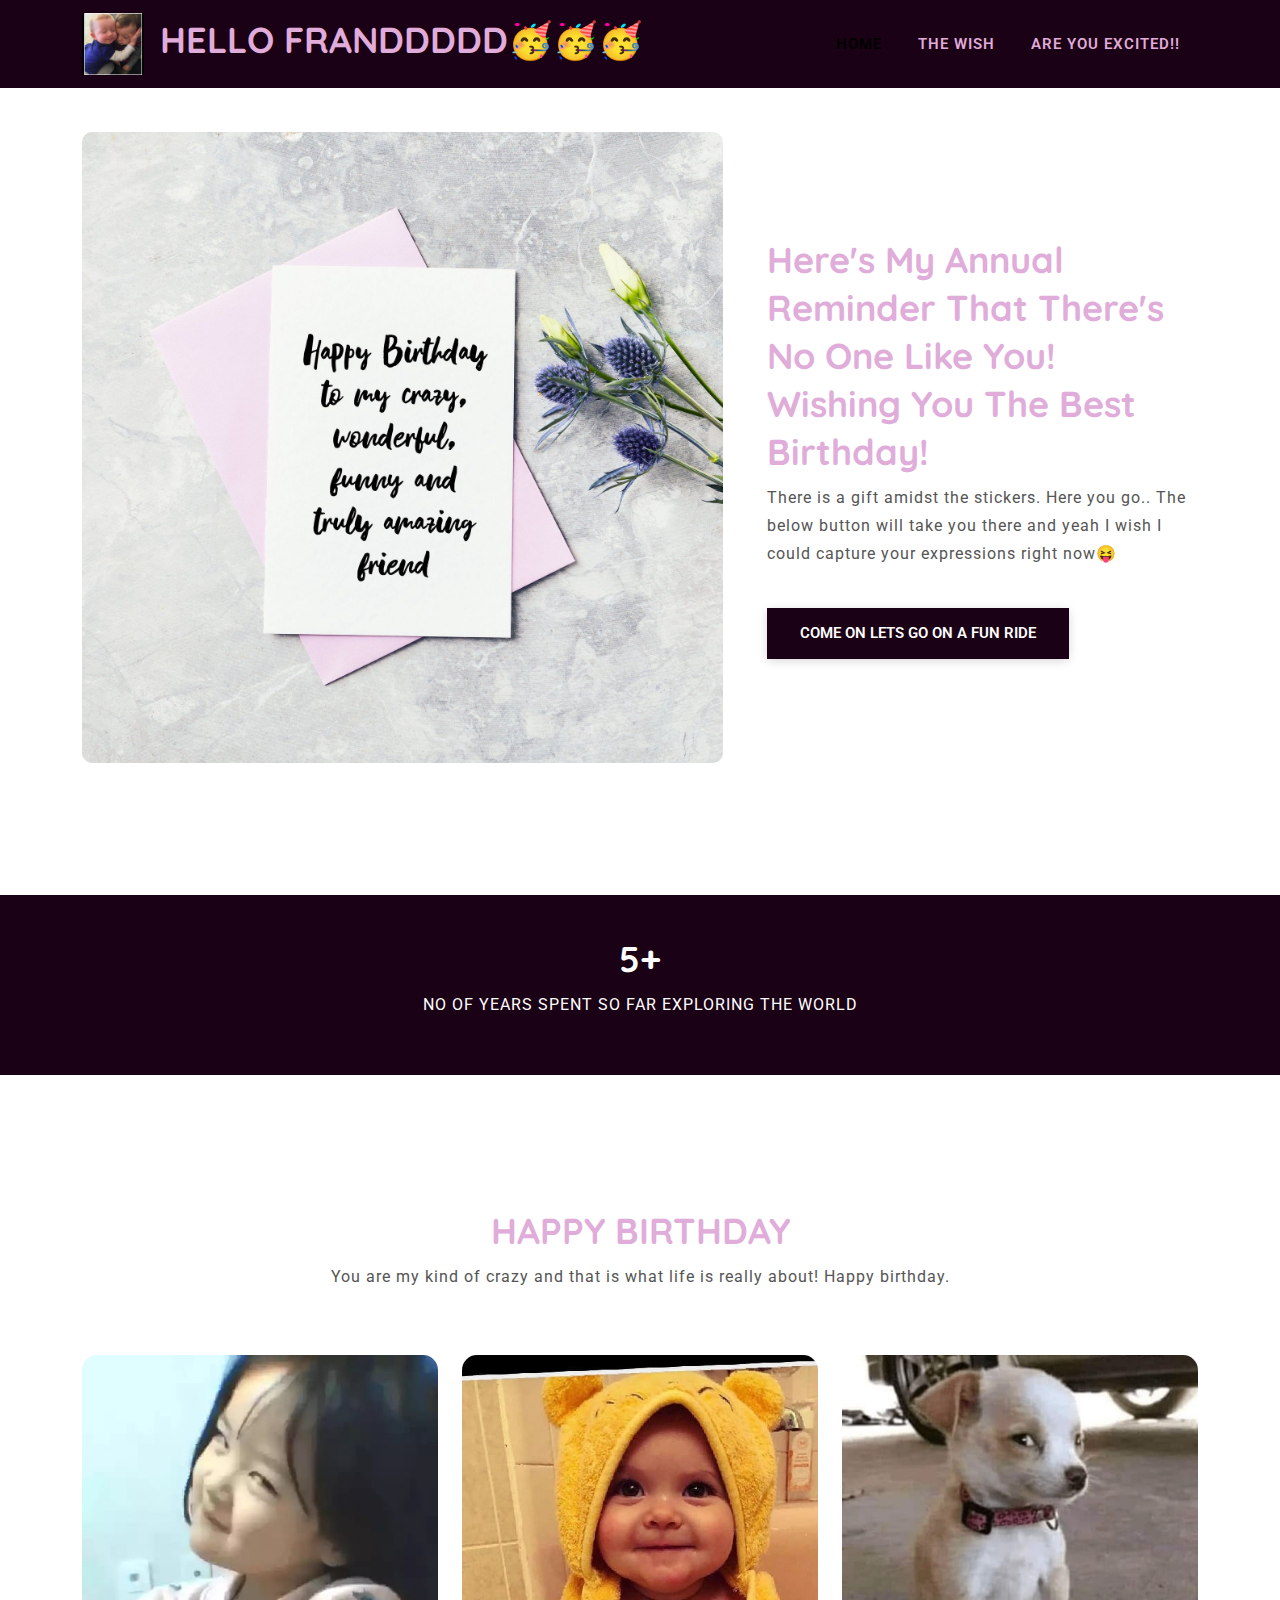
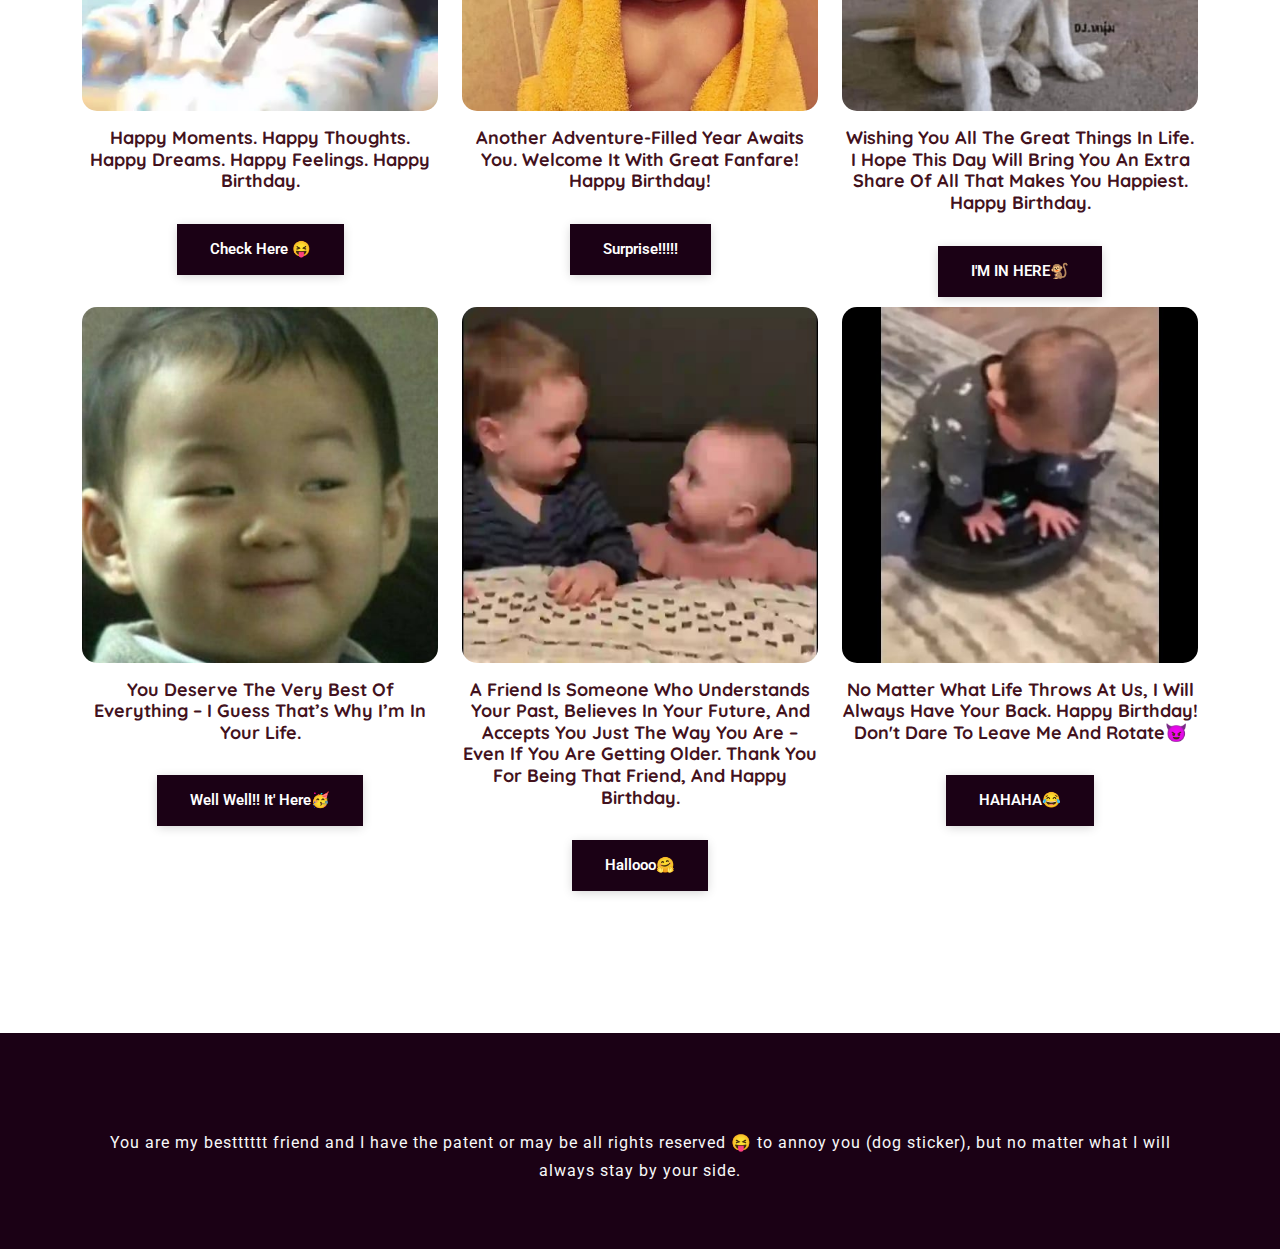
<file: index.html>
<!DOCTYPE html>
<html lang="en">
<head>
  <meta charset="UTF-8">
  <meta name="viewport" content="width=device-width, initial-scale=1.0">
  <meta http-equiv="X-UA-Compatible" content="ie=edge">
  <meta name="Description" content="Enter your description here" />
  <title>HBD</title>
  <!-- bootstrap CDN -->
  <link href="https://cdn.jsdelivr.net/npm/bootstrap@5.0.1/dist/css/bootstrap.min.css" rel="stylesheet">
  <link rel="stylesheet" href="https://cdnjs.cloudflare.com/ajax/libs/font-awesome/5.15.2/css/all.min.css">
 
  <!-- OWN CSS -->
  <link rel="stylesheet" href="css/style.css">
  <link rel="stylesheet" href="css/responsive-style.css">
</head>

<body>
  <!-- header design -->
  <header>
    <nav class="navbar navbar-expand-lg navigation-wrap">
      <div class="container">
        <a class="navbar-brand" href="index.html"><img src="images/logo.jpeg" class="img-responsive" ></a>
        <h2>HELLO FRANDDDDD🥳🥳🥳</h2>
        <button class="navbar-toggler" type="button" data-bs-toggle="collapse" data-bs-target="#navbarText"
          aria-controls="navbarText" aria-expanded="false" aria-label="Toggle navigation">
          <i class="fas fa-stream navbar-toggler-icon"></i>
        </button>
        <div class="collapse navbar-collapse" id="navbarText">
          <ul class="navbar-nav ms-auto mb-2 mb-lg-0">
            <li class="nav-item">
              <a class="nav-link active" aria-current="page" href="index.html">HOME</a>
            </li>
            <li class="nav-item">
              <a class="nav-link" href="#about">THE WISH</a>
            </li>
            <li class="nav-item">
              <a class="nav-link" href="#surprise">ARE YOU EXCITED!!</a>
            </li>
          </ul>
        </div>
      </div>
    </nav>
  </header>
   


  <!-- section-3 about-->
   <section id="about">
     <div class="about-section wrapper">
       <div class="container">
         <div class="row align-items-center">
           <div class="col-lg-7 col-md-12 mb-lg-0 mb-5">
             <div class="card border-0">
               <img src="images/wish2.jpg" class="img-fluid">
             </div>
           </div>
           <div class="col-lg-5 col-md-12 text-sec">
            <h2>Here's my annual reminder that there's no one like you! Wishing you the best birthday!</h2>
            <p>There is a gift amidst the stickers. Here you go.. The below button will take you there and yeah I wish I could capture your expressions right now😝</p>
              <a href="#surprise">
                <button class="main-btn mt-4" >COME ON LETS GO ON A FUN RIDE</button>
                </a>
              <!-- <button class="main-btn mt-4">Learn More</button> -->
           </div>
         </div>
       </div>
     </div>
     </section>
 <!-- section-2 counter -->
 <section id="counter">
  <section class="counter-section">
    <div class="container">
      <div class="row text-center">
          <h2>
            <span id="count1"></span>+
          </h2>
          <p>NO OF YEARS SPENT SO FAR EXPLORING THE WORLD</p>
      </div>
    </div>
  </section>
</section>
   <!-- section-4 surprise-->
   <section id="surprise">
    <div class="surprise wrapper">
      <div class="container">
        <div class="row">
          <div class="col-sm-12">
            <div class="text-content text-center">
             <h2>HAPPY BIRTHDAY</h2>
             <p>You are my kind of crazy and that is what life is really about! Happy birthday.</p>
            </div>
          </div>
        </div>
        <div class="row pt-5">
          <div class="col-lg-4 col-md-6 mb-lg-0 mb-5">
            <div class="card">
              <img src="images/img2.jpeg" class="img-fluid">
              <div class="pt-3">
               <h4>Happy moments. Happy thoughts. Happy dreams. Happy feelings. Happy birthday.</h4>
               <button class="mt-4 main-btn">Check here 😝</button>
             </div>
            </div>
          </div>
          <div class="col-lg-4 col-md-6 mb-lg-0 mb-5">
           <div class="card">
             <img src="images/img1.jpeg" class="img-fluid">
             <div class="pt-3">
               <h4> Another adventure-filled year awaits you. Welcome it with great fanfare! Happy birthday!</h4>
               <a href="surprise.html">
               <button class="mt-4 main-btn">Surprise!!!!!</button>
             </a>
             </div>
           </div>
         </div>
         <div class="col-lg-4 col-md-6 mb-lg-0 mb-5">
           <div class="card">
             <img src="images/img3.jpg" class="img-fluid">
             <div class="pt-3">
               <h4>Wishing you all the great things in life. I hope this day will bring you an extra share of all that makes you happiest. Happy birthday.</h4>
               <button class="mt-4 main-btn">I'M IN HERE🐒</button>
             </div>
           </div>
         </div>
         <div class="col-lg-4 col-md-6 mb-lg-0 mb-5">
          <div class="card">
            <img src="images/img4.jpg" class="img-fluid">
            <div class="pt-3">
             <h4> You deserve the very best of everything – I guess that’s why I’m in your life.</h4>
             <button class="mt-4 main-btn">Well well!! It' here🥳</button>
           </div>
          </div>
        </div>
        <div class="col-lg-4 col-md-6 mb-lg-0 mb-5">
         <div class="card">
           <img src="images/img5.jpeg" class="img-fluid">
           <div class="pt-3">
             <h4>A friend is someone who understands your past, believes in your future, and accepts you just the way you are – even if you are getting older. Thank you for being that friend, and happy birthday.</h4>
             <button class="mt-4 main-btn">Hallooo🤗</button>
           </div>
         </div>
       </div>
       <div class="col-lg-4 col-md-6 mb-lg-0 mb-5">
         <div class="card">
           <img src="images/img7.jpeg" class="img-fluid">
           <div class="pt-3">
             <h4>No matter what life throws at us, I will always have your back. Happy birthday! <br>Don't dare to leave me and rotate😈</h4>
             <button class="mt-4 main-btn">HAHAHA😂</button>
           </div>
         </div>
       </div>
        </div>
      </div>
    </div>
  </section>
  



  <!-- section-10 footer-->
  <footer id="footer">
    <div class="footer py-5">
      <div class="container">
        <div class="row">
          <div class="col-sm-12">
            <div class="footer-copy">
              <div class="copy-right text-center pt-5">
                <p class="text-light">You are my bestttttt friend and I have the patent or may be all rights reserved 😝 to annoy you (dog sticker), but no matter what I will always stay by your side.</p>
              </div>
            </div>
          </div>
        </div>
      </div>
    </div>
  </footer>
   

  <!-- JS Libraries -->
  <script src="https://cdn.jsdelivr.net/npm/@popperjs/core@2.9.2/dist/umd/popper.min.js"></script>
  <script src="https://cdn.jsdelivr.net/npm/bootstrap@5.0.1/dist/js/bootstrap.min.js"></script>
  <!-- own js -->
  <script src="js/main.js"></script>
</body>
</html>
</file>
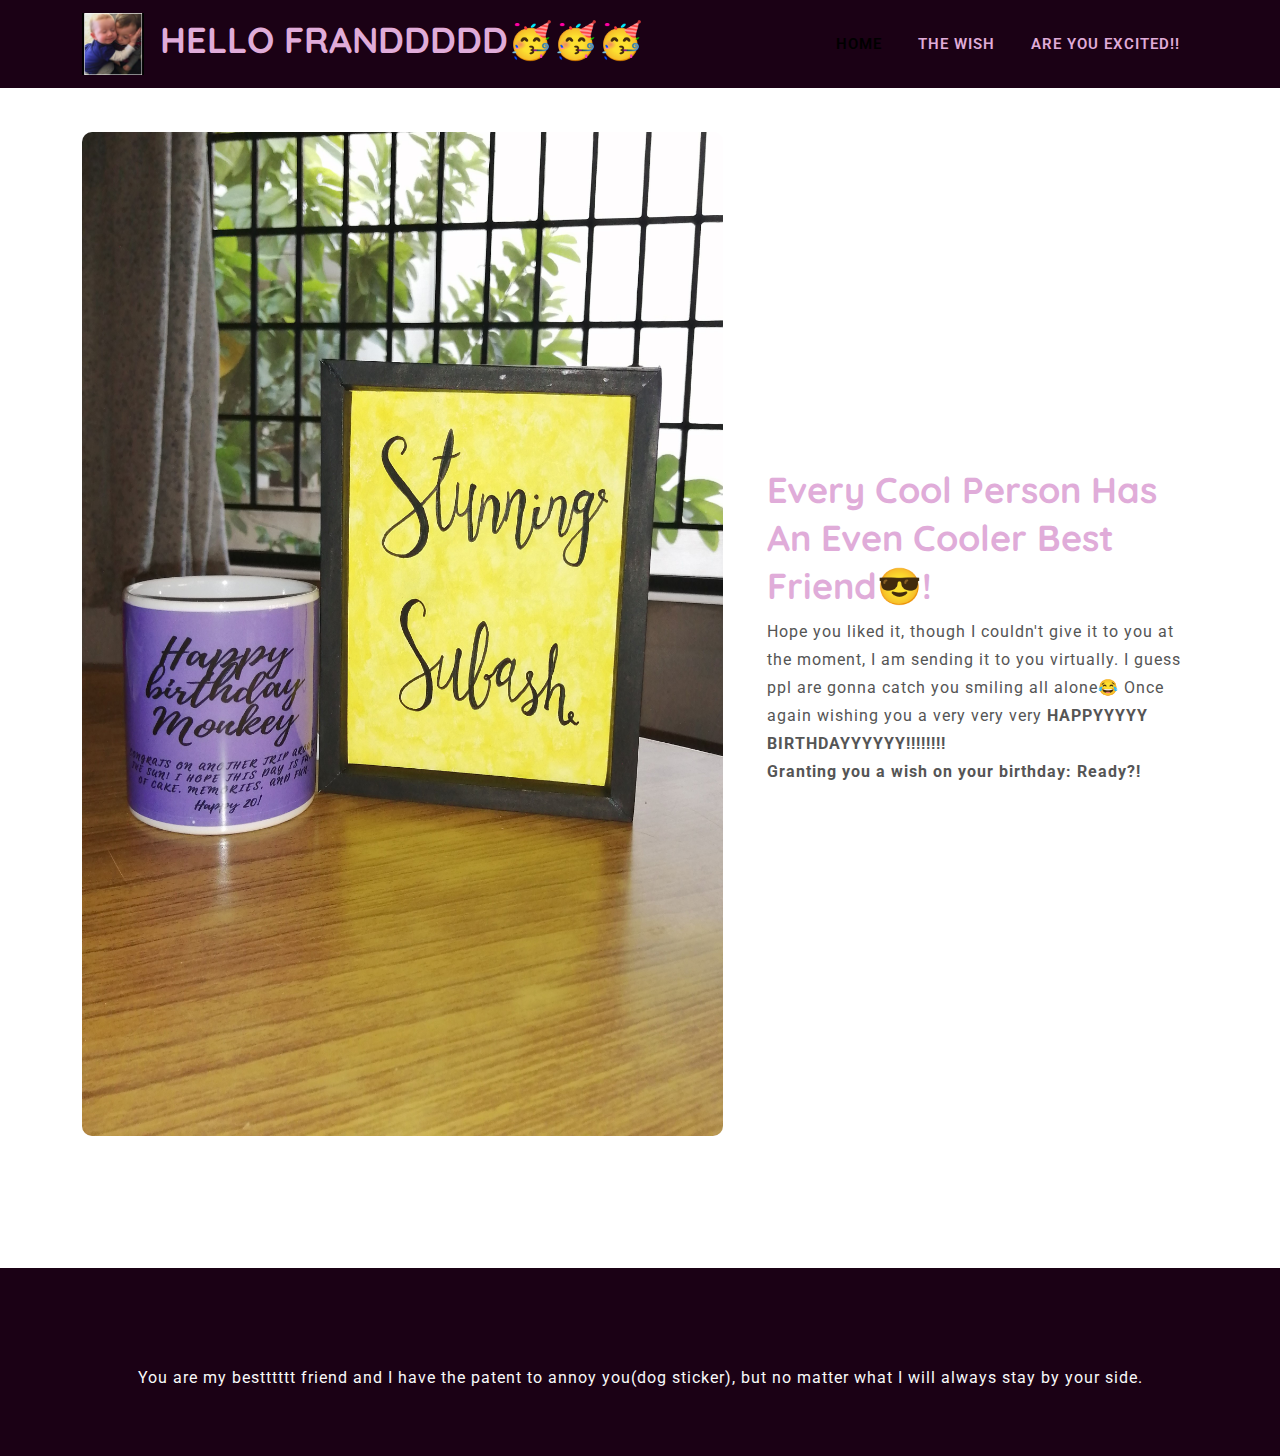
<file: surprise.html>
<!DOCTYPE html>
<html lang="en">
<head>
  <meta charset="UTF-8">
  <meta name="viewport" content="width=device-width, initial-scale=1.0">
  <meta http-equiv="X-UA-Compatible" content="ie=edge">
  <meta name="Description" content="Enter your description here" />
  <title>HBD</title>
  <!-- bootstrap CDN -->
  <link href="https://cdn.jsdelivr.net/npm/bootstrap@5.0.1/dist/css/bootstrap.min.css" rel="stylesheet">
  <link rel="stylesheet" href="https://cdnjs.cloudflare.com/ajax/libs/font-awesome/5.15.2/css/all.min.css">
 
  <!-- OWN CSS -->
  <link rel="stylesheet" href="css/style.css">
  <link rel="stylesheet" href="css/responsive-style.css">
</head>

<body>
  <!-- header design -->
  <header>
    <nav class="navbar navbar-expand-lg navigation-wrap">
      <div class="container">
        <a class="navbar-brand" href="index.html"><img src="images/logo.jpeg" class="img-responsive" ></a>
        <h2>HELLO FRANDDDDD🥳🥳🥳</h2>
        <button class="navbar-toggler" type="button" data-bs-toggle="collapse" data-bs-target="#navbarText"
          aria-controls="navbarText" aria-expanded="false" aria-label="Toggle navigation">
          <i class="fas fa-stream navbar-toggler-icon"></i>
        </button>
        <div class="collapse navbar-collapse" id="navbarText">
          <ul class="navbar-nav ms-auto mb-2 mb-lg-0">
            <li class="nav-item">
              <a class="nav-link active" aria-current="page" href="index.html">HOME</a>
            </li>
            <li class="nav-item">
              <a class="nav-link" href="#about">THE WISH</a>
            </li>
            <li class="nav-item">
              <a class="nav-link" href="#surprise">ARE YOU EXCITED!!</a>
            </li>
          </ul>
        </div>
      </div>
    </nav>
  </header>
   


  <!-- section-3 about-->
   <section id="about">
     <div class="about-section wrapper">
       <div class="container">
         <div class="row align-items-center">
           <div class="col-lg-7 col-md-12 mb-lg-0 mb-5">
             <div class="card border-0">
               <img src="images/surprise1.jpg" class="img-fluid">
             </div>
           </div>
           <div class="col-lg-5 col-md-12 text-sec">
            <h2>Every cool person has an even cooler best friend😎!</h2>
            <p>Hope you liked it, though I couldn't give it to you at the moment, I am sending it to you virtually. I guess ppl are gonna catch you smiling all alone😂 Once again wishing you a very very very <b>HAPPYYYYY BIRTHDAYYYYYY!!!!!!!!<br> Granting you a wish on your birthday: Ready?!</b> </p>
              <!-- <button class="main-btn mt-4">Learn More</button> -->
           </div>
         </div>
       </div>
     </div>
     </section>

  <!-- section-10 footer-->
  <footer id="footer">
    <div class="footer py-5">
      <div class="container">
        <div class="row">
          <div class="col-sm-12">
            <div class="footer-copy">
              <div class="copy-right text-center pt-5">
                <p class="text-light">You are my bestttttt friend and I have the patent to annoy you(dog sticker), but no matter what I will always stay by your side.</p>
              </div>
            </div>
          </div>
        </div>
      </div>
    </div>
  </footer>
   

  <!-- JS Libraries -->
  <script src="https://cdn.jsdelivr.net/npm/@popperjs/core@2.9.2/dist/umd/popper.min.js"></script>
  <script src="https://cdn.jsdelivr.net/npm/bootstrap@5.0.1/dist/js/bootstrap.min.js"></script>
  <!-- own js -->
  <script src="js/main.js"></script>
</body>
</html>
</file>
<file: css/style.css>
@import url('https://fonts.googleapis.com/css2?family=Quicksand:wght@300;400;500;600;700&family=Roboto:wght@100;300;400;500;700;900&display=swap');

*,
*:after,
*:before {
  -webkit-box-sizing: border-box;
  box-sizing: border-box;
  margin: 0;
  padding: 0;
}

:active,
:hover,
:focus {
  outline: 0 !important;
  outline-offset: 0;
}

a,
a:hover {
  text-decoration: none;
}

a:hover {
  color: #e0acd9!important;
}

ul,
ol {
  margin: 0;
  padding: 0;
}


/*===== Variable Define =====*/
:root {
  --primary-color: #1b0115;
  --secondry-color: #43121d;
  --third-color: #f98169;
  --white-color: #fff;
  --text-color: #555;
  --text-gray: #999;
  --black-color: #000;
  --primary-font: 'Roboto', sans-serif;
  --secondry-font: 'Quicksand', sans-serif;
}

html {
  scroll-behavior: smooth;
}

body {
  font-family: var(--primary-font);
  font-size: 100%;
  font-weight: 400;
}

/*
=========================================
    Custom Scrollbar
=========================================
*/ 

::-webkit-scrollbar {
  width: 0.625rem;
} 
::-webkit-scrollbar-track {
  background: var(--white-color); 
} 
::-webkit-scrollbar-thumb {
  background:var(--primary-color); 
} 

/*
==========================================
   Custom CSS Design
==========================================
*/

h1 {
  font-size: 3rem;
  font-weight: 900;
  margin-bottom: 3rem;
  color: var(--secondry-color);
}

h2 {
  font-weight: 700;
  font-size: 2.25rem;
  text-transform: capitalize;
  font-family: var(--secondry-font);
  color: #e0acd9;
  line-height: 3rem;

}

h4 {
  color: var(--secondry-color);
  font-family: var(--secondry-font);
  text-transform: capitalize;
  font-size: 18px;
  font-weight: 800;
  margin-bottom: 0.5rem;
}

h5 {
  color: var(--primary-color);
  text-transform: capitalize;
  font-family: var(--secondry-font);
  font-size: 1rem;
  font-weight: 700;
  margin-bottom: 0.5rem;
}

p {
  font-size: 1rem;
  color: var(--text-color);
  font-weight: 400;
  line-height: 1.75rem;
  letter-spacing: 1px;
}

.main-btn {
  display: inline-block;
  padding: 0.625rem 1.875rem;
  line-height: 1.5625rem;
  background-color: var(--primary-color);
  border: 0.1875rem solid var(--primary-color);
  color: var(--white-color);
  font-size: 0.9375rem;
  font-weight: 600;
  text-transform: capitalize;
  box-shadow: 0px 2px 10px -1px rgb(0 0 0 / 19%);
  -webkit-transition: all .4s ease-out 0s;
  -o-transition: all .4s ease-out 0s;
  -moz-transition: all .4s ease-out 0s;
  transition: all .4s ease-out 0s;
}
.violet-btn {
  padding: 0.600rem 1.800rem;
  line-height: 25px;
  background-color: #999198;
  border: 0.1875rem solid #999198;
  color: #1b0115;
  font-size: 0.9375rem;
  font-weight: 600;
  text-transform: capitalize;
  box-shadow: 0px 2px 10px -1px rgb(0 0 0 / 19%);
  -webkit-transition: all .4s ease-out 0s;
  -o-transition: all .4s ease-out 0s;
  -moz-transition: all .4s ease-out 0s;
  transition: all .4s ease-out 0s;
}


.wrapper {
  padding-top: 8.25rem;
  padding-bottom: 8.25rem;
}

.text-content {
  width: 70%;
  margin: auto;
}

.counter-section h2,
.testimonial-section h2,
.book-food-text h2 {
  color: var(--white-color);
}

/*
==========================================
   Header Design
==========================================
*/
.navigation-wrap{
  position:fixed;
  width:100%;
  left:0;
  z-index:1000;
  -webkit-transition:all 0.3s ease-out;
  transition:all 0.3s ease-out;
  background-color: #1b0115;
} 
.navigation-wrap .nav-item{
  padding:0 0.625rem;
  transition:all 200ms linear;
}
.navbar-toggler:focus{
  outline:unset;
  border:unset;
  box-shadow: none;
}
.nav-link{
  font-size:0.9375rem;
  font-weight: 600;
  text-transform: capitalize;
  
  color:#e0acd9;
  letter-spacing: 1px;
}
.navigation-wrap .main-btn{
  padding:0.3125rem 1.4375rem;
  box-shadow: none;
  margin-left:0.625rem;
} 

/* Change navbar styling on scroll */
.navigation-wrap.scroll-on{
    position:fixed;
    top:0;
    left:0;
    width:100%;
    background:#20121d;
    box-shadow: 0 0.125rem 1.75rem 0 rgb(0,0,0,0.09);
    transition:all .15s ease-in-out 0s;
  }
 
/*
==========================================
  counter Design
==========================================
*/
.counter-section{
  background-color: var(--primary-color);
  padding:2.5rem 0;
  text-align: center;
}
.counter-section p{
  color:var(--white-color);
  text-transform: uppercase;
  text-align: center;
}
 
/*
==========================================
 about section Design
==========================================
*/
.about-section{
  background: var(--white-color);
}
.about-section .card,
.about-section .card img{
  border-radius: 0.625rem;
}
.about-section .text-sec{
  padding-left:2rem;
}


/*
==========================================
 explore food section Design
==========================================
*/
.surprise .card{
  border:none;
  background-color: transparent;
  border-radius: 0.9375rem;
  text-align: center;
  padding-bottom: 10px;
}
.surprise .card img{
  border-radius: 0.9375rem;
  object-fit: cover;
}
.surprise .card span{
  display:block;
  font-size: 1.5rem;
  font-weight: 700;
  color:var(--primary-color);
  padding-bottom:1rem;
  border-bottom:0.0625rem solid #eee;
  text-align: center;
}


/*
==========================================
footer section Design
==========================================
*/
.footer{
  background: #1b0115;
}
.footer .footer-link{
  font-size:1rem;
  color:var(--white-color);
  padding:0 1.875rem;
}
.footer .footer-link:hover{
  color:var(--white-color) !important;
}
.footer a i{
  font-size: 1.5rem;
  color:var(--white-color);
  padding:0 1rem;
}

/* Above Contact Section */
.line-section{
  background-color: var(--primary-color);
  padding:1.5rem 0;
}

.img-responsive {
  height: auto;
  width: auto;
  max-height: 62px;
  max-width: 200px;
}
</file>
<file: css/responsive-style.css>
@media (max-width:1024px) {

    /* about section */
    
}

@media (max-width: 991px) {

    /*custom classes  */
    .text-content{
        width:100%;
    }
     

    /* navbar brand */
    .navigation-wrap .navbar-brand img{
        height:3.8125rem;
    }
    .navigation-wrap{
        text-align: center;
        background-color: var(--white-color);
    }
    .navigation-wrap .nav-link{
        line-height: 1.875rem;
    }
    /* Banner Design */
    .top-banner{
        padding:9.375rem 0 9.375rem;
    }

    /* carousel design */
    .testimonial-section .carousel-item .carousel-caption p{
        padding:0;
    }
     
}

@media (max-width: 767px) {

    /* custom css */
    h1{
        font-size:2.8rem;
    }
    h2{
        font-size:2rem;
        line-height: 2.0625rem;
    }
     

    /* top banner */
    .top-banner{
        padding:10.875rem 0 9.375rem;
    }
    

    /* story section */
    .story-section{
        height:auto;
        padding:3rem 0;
    }
    

    /* carousel design */
    .testimonial-section .carousel-item{
        padding:11rem 3.125rem;
    }

    /* newslettar */
    .newsletter{
        width:75%;
    }
    .newsletter .main-btn{
        width:100%;
        margin-top:1rem;
    }

    /* footer link */
    .footer .footer-link,
    .footer a i{
        padding:0 0.7rem;
    }
     
}

@media (max-width:330px) {

    /* carousel design */
    .testimonial-section .carousel-item{
        padding:13rem 3.125rem;
    }
     
}
</file>
